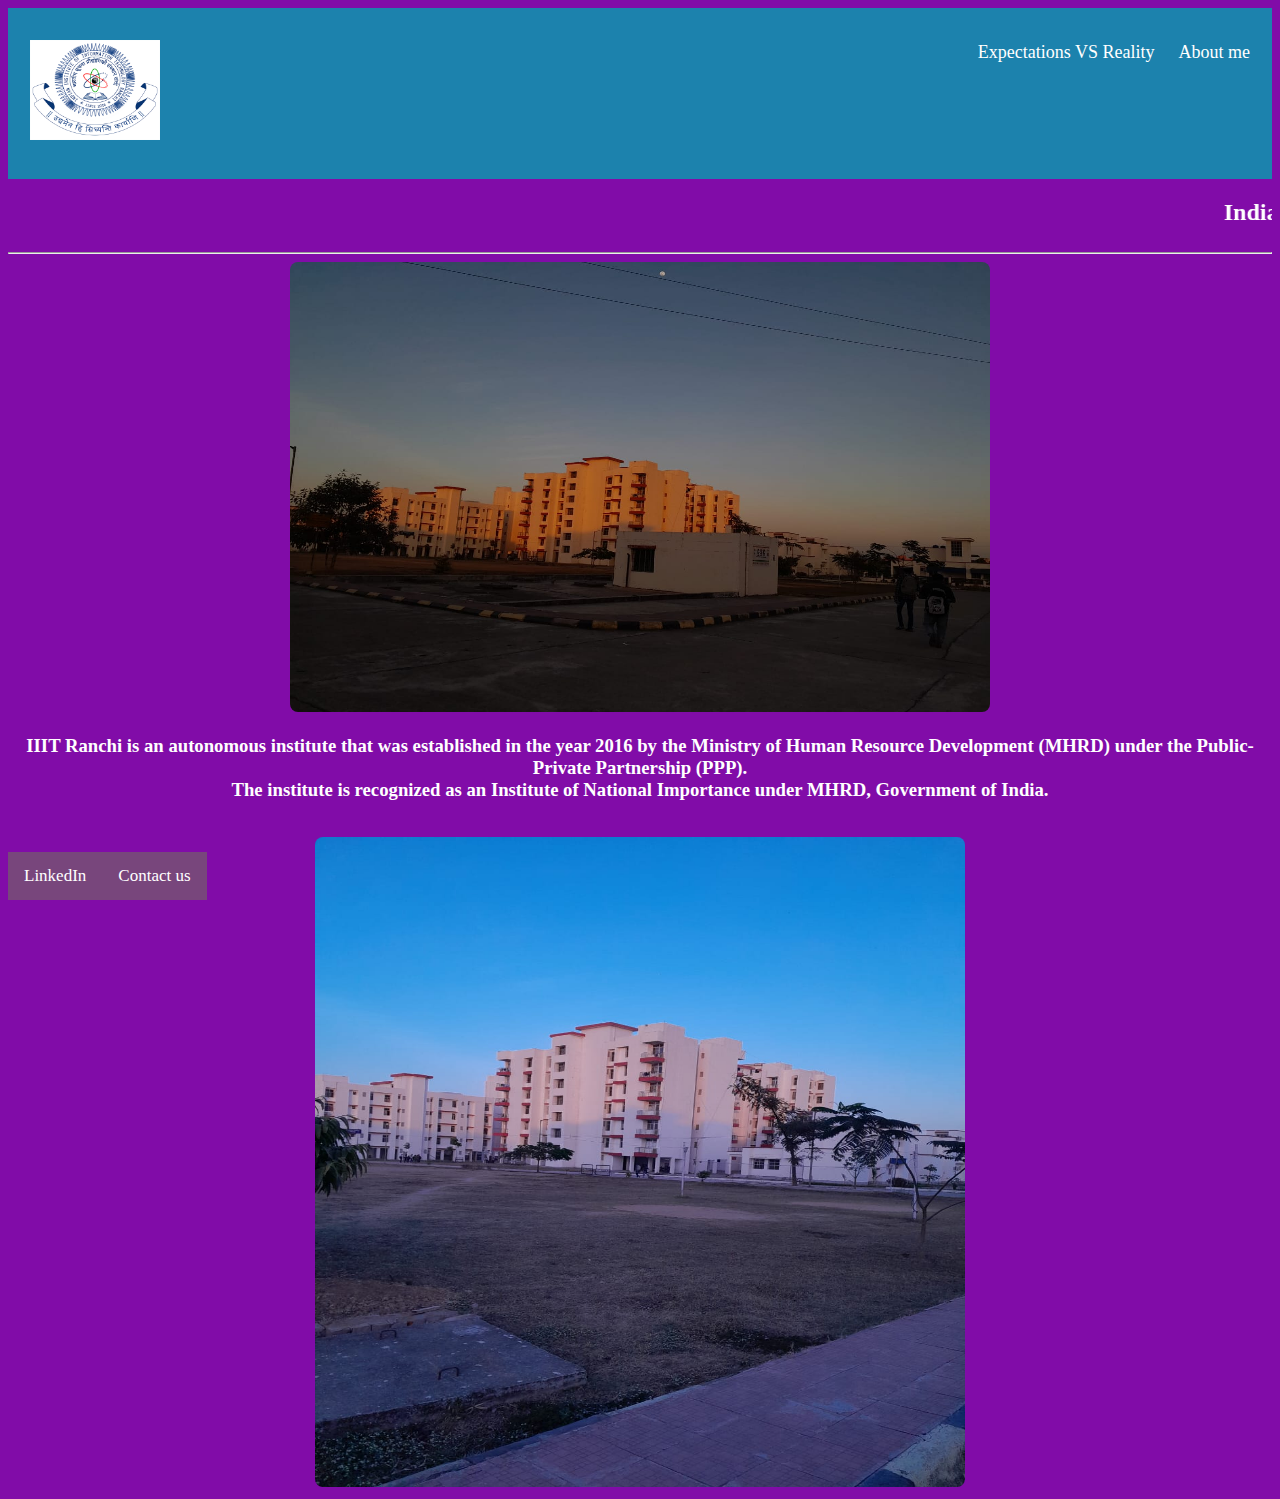
<file: index.html>
<!DOCTYPE html>
<html lang="en">
<head>
    <meta charset="UTF-8">
    <meta name="viewport" content="width=device-width, initial-scale=1.0">
    <title>Welcome | Shivam Kumar Singh</title>
    <link rel="icon" href="favicon.ico">
    <link rel="stylesheet" href="style.css">
</head>
<body>
    
    <div class="header">
        <a href="http://www.iiitranchi.ac.in/" target="main" class="image"><img src="logo.png" width="130" height="100"></a>
        <div class="header-right">
          <a href="er.html" target="_blank"><font color="white">Expectations VS Reality</font></a>
          <a href="me.html" target="_blank"><font color="white">About me</font> </a>
        </div>
      </div>
      <font color="white">


      <h2><marquee><font face="Algerian">Indian Institute of Information Technology, Ranchi</font></marquee></h2>
      <hr size="3">
    
     <center>
        <img src="hostel1.jpeg" width="700" height="450" style="border-radius:8px;">
        <h3>IIIT Ranchi is an autonomous institute that was established in the year 2016 by the Ministry of Human Resource Development (MHRD) under the Public-Private Partnership (PPP).<br>
             The institute is recognized as an Institute of National Importance under MHRD, Government of India.</h3><br>
        <img src="hostel2.jpeg" width="650" height="650" style="border-radius:8px;">
     </center>
    </font>
     <div class="navbar">
      <a href="https://www.linkedin.com/company/placement-cell-iiitr/about/" class="active">LinkedIn</a>
      <a href="http://www.iiitranchi.ac.in/contact.aspx" class="active">Contact us</a>
    </div>
    
</body>
</html>
</file>
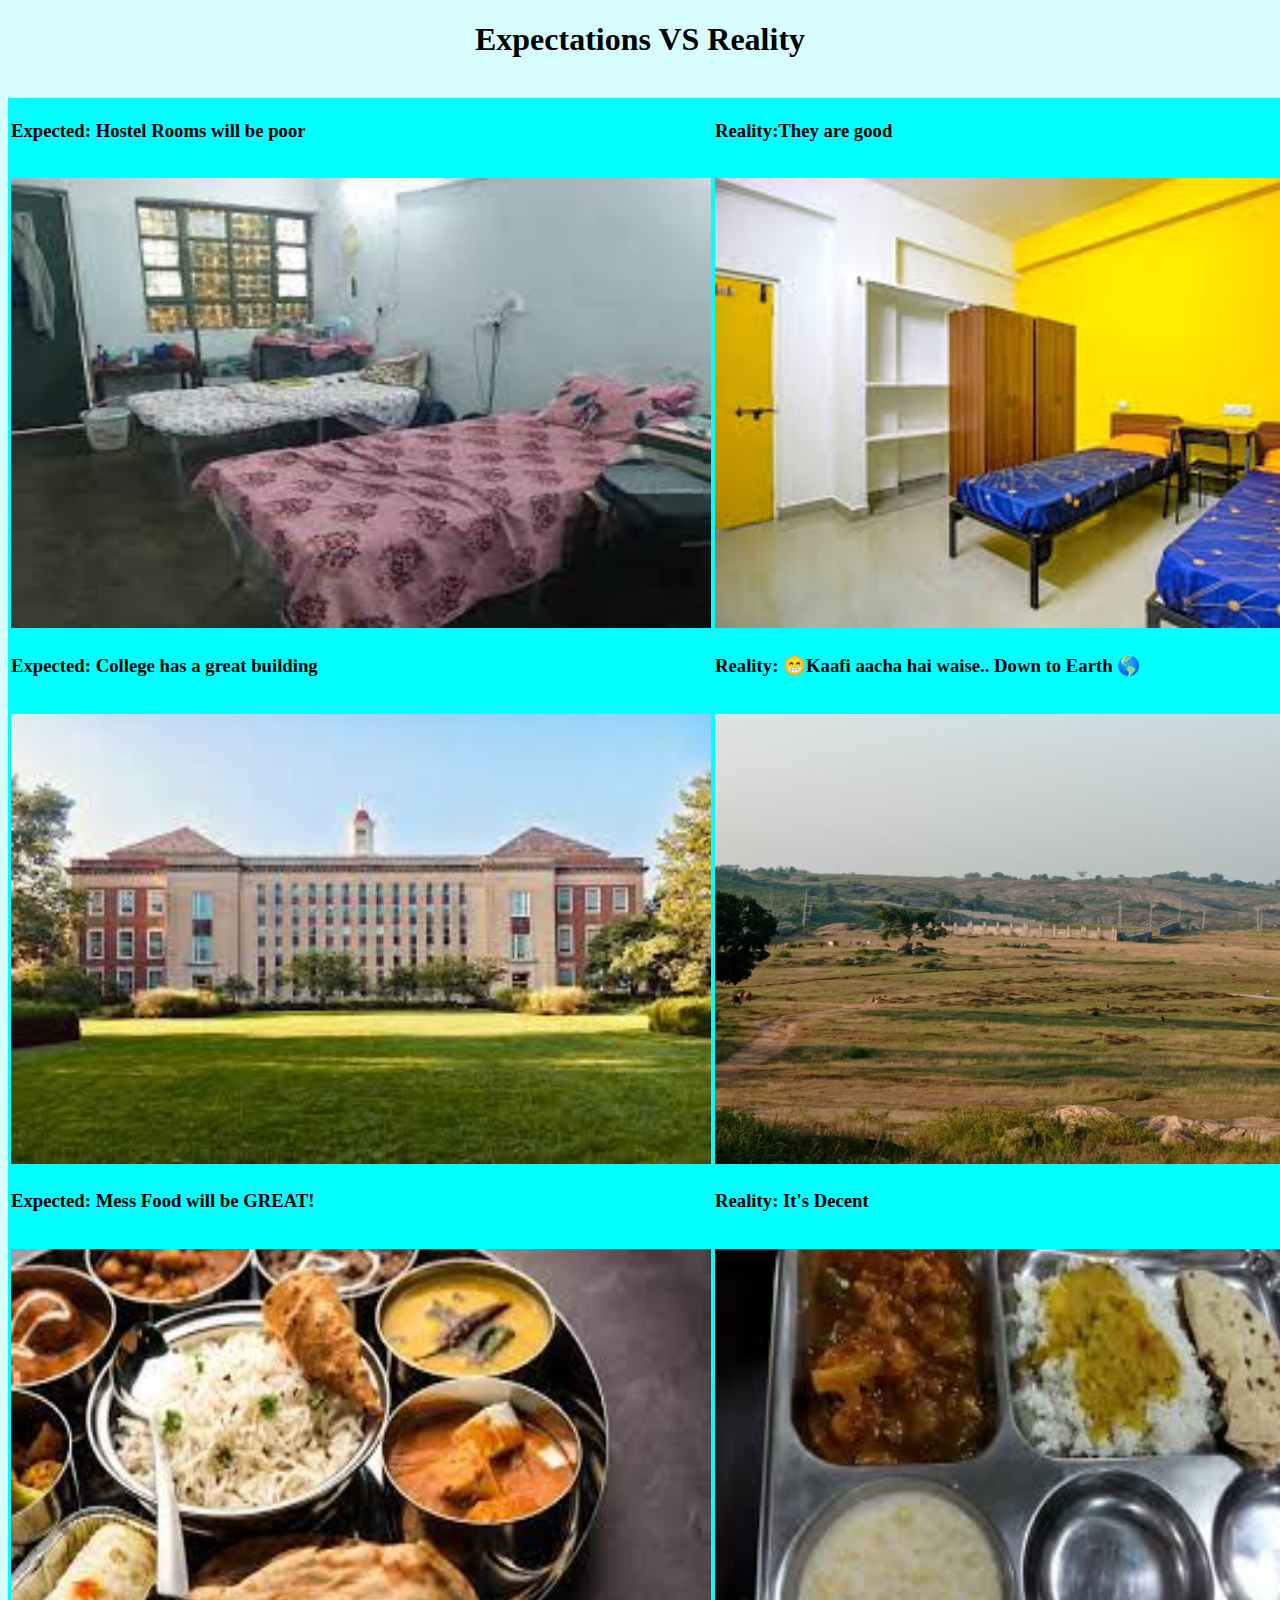
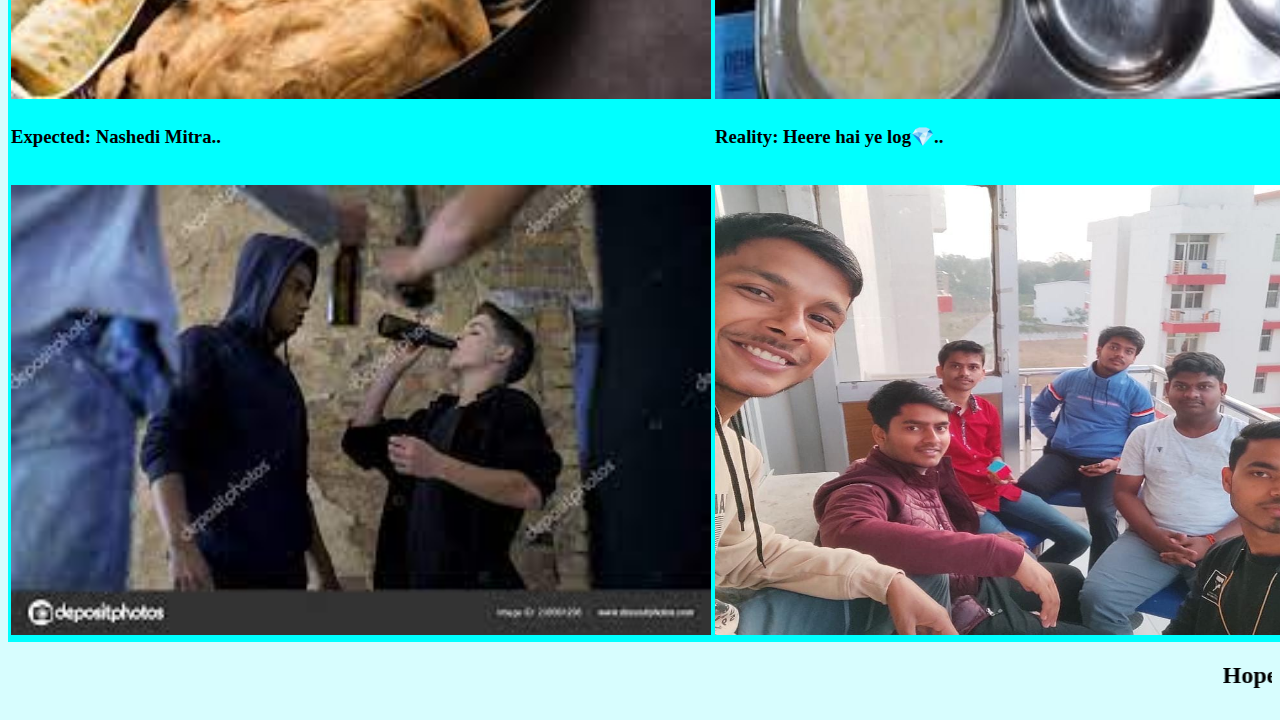
<file: er.html>
<!DOCTYPE html>
<html lang="en">
<head>
    <meta charset="UTF-8">
    <meta name="viewport" content="width=device-width, initial-scale=1.0">
    <title>Expectations VS Reality</title>
    <link rel="icon" href="er.ico">

</head>
<body background="erback.jpg">
    <center>
        <h1>Expectations VS Reality</h1><br>
    <table style="background-color: aqua;">
        <tr>
            <td><h3>Expected: Hostel Rooms will be poor</h3><br><img src="expect1.jpeg" width="700" height="450"></td>
            <td><h3>Reality:They are good</h3><br><img src="real1.jpeg" width="700" height="450"></td>
        </tr>
        <tr>
            <td><h3>Expected: College has a great building</h3><br><img src="expect2.jpeg" width="700" height="450"></td>
            <td><h3>Reality: 😁Kaafi aacha hai waise.. Down to Earth 🌎</h3><br><img src="real2.jpeg" width="700" height="450"></td>
        </tr>
        <tr>
            <td><h3>Expected: Mess Food will be GREAT! </h3><br><img src="expect3.jpeg" width="700" height="450"></td>
            <td><h3>Reality: It's Decent</h3><br><img src="real3.jpeg" width="700" height="450"></td>
        </tr>
        <tr>
            <td><h3>Expected: Nashedi Mitra..</h3><br><img src="expect4.jpeg" width="700" height="450"></td>
            <td><h3>Reality: Heere hai ye log💎.. </h3><br><img src="real4.jpeg" width="700" height="450"></td>
        </tr>

    </table>
    </center>
    <marquee><h2>Hope you liked It!</h2></marquee>
</body>
</html>
</file>
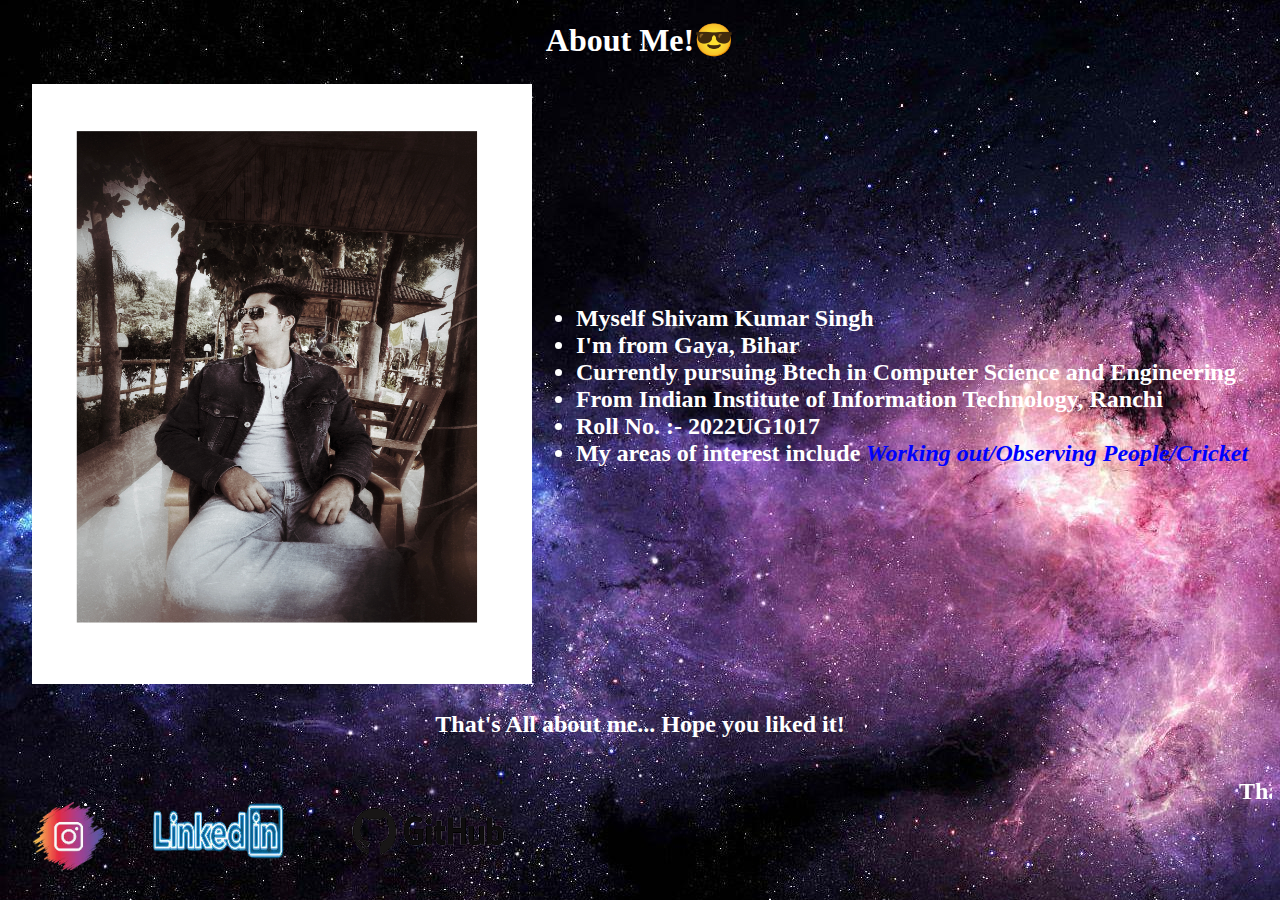
<file: me.html>
<!DOCTYPE html>
<html lang="en">
<head>
    <meta charset="UTF-8">
    <meta name="viewport" content="width=device-width, initial-scale=1.0">
    <title>I,Me, Myself </title>
    <link rel="icon" href="mefav.ico">
    <link rel="stylesheet" href="me.css">
</head>
<body background="mebg.jpg">
<font color="white">
    <center>
    <h1>About Me!😎</h1>
    <table>
        <tr>
            <td><img src="me.jpeg" width="500"height="600"></td>
            <td><h2>
                <ul>
                    <li>Myself Shivam Kumar Singh</li>
                    <li>I'm from Gaya, Bihar</li>
                    <li>Currently pursuing Btech in Computer Science and Engineering</li>
                    <li>From Indian Institute of Information Technology, Ranchi</li>
                    <li>Roll No. :- 2022UG1017</li>
                    <li>My areas of interest include<font color="blue"><em> Working out/Observing People/Cricket</em></font></li>
                </ul>
            </h2></td>
        </tr>
    </table>

</center>
<h2><center>That's All about me... Hope you liked it!</center></h2>

<marquee><h2>Thank You for visiting my website!</h2></marquee>
</font>
<div class="navbar">
    <a href="https://www.instagram.com/sksingh20_03/" class="active"><img src="insta.png" style="width:90px;height:90px;"></a>
    <a href="https://www.linkedin.com/in/shivam-kumar-singh-7a37ba250" class="active"><img src="linkedneon.png" style="width:150px;height:80px;"></a>
    <a href="https://github.com/Sksingh0007" class="active"><img src="github.png" style="width:200px;height:80px;"></a>
  </div>
  
    
</body>
</html>
</file>
<file: style.css>
body{
    background-color: #810CA8;
}

.header {
    overflow: hidden;
    background-color: #1C82AD;
    padding: 20px 10px;
  }
  
  /* Style the header links */
  .header a {
    float: left;
    color: black;
    text-align: center;
    padding: 12px;
    text-decoration: none;
    font-size: 18px;
    line-height: 25px;
  }
  
  
  .header a.logo {
    font-size: 25px;
    font-weight: bold;
  }
  
  .header a:hover {
    background-color: transparent;
    color: black;
  }
  
  .header a.active {
    background-color: rgb(73, 49, 96);
    color: white;
  }
  
  .header-right {
    float: right;
  }
  

  @media screen and (max-width: 500px) {
    .header a {
      float: none;
      display: block;
      text-align: left;
    }
    .header-right {
      float: none;
    }
  }
  * {
    box-sizing: border-box;
  }
  

/* Place the navbar at the bottom of the page, and make it stick */
.navbar {
  background-color: transparent;
  overflow: hidden;
  position: fixed;
  bottom: 0;
  width: 100%;
}

/* Style the links inside the navigation bar */
.navbar a {
  float: left;
  display: block;
  color: #f2f2f2;
  text-align: center;
  padding: 14px 16px;
  text-decoration: snow;
  font-size: 17px;
}

/* Change the color of links on hover */
.navbar a:hover {
  background-color: #ddd;
  color: black;
}

/* Add a color to the active/current link */
.navbar a.active {
  background-color: #78467c;
  color: white;
}
</file>
<file: me.css>
/* Place the navbar at the bottom of the page, and make it stick */
.navbar {
    background-color: transparent;
    overflow: hidden;
    position: fixed;
    bottom: 0;
    width: 100%;
  }
  
  /* Style the links inside the navigation bar */
  .navbar a {
    float: left;
    display: block;
    color: #f2f2f2;
    text-align: center;
    padding: 14px 16px;
    text-decoration: snow;
    font-size: 17px;
  }
  
  /* Change the color of links on hover */
  .navbar a:hover {
    background-color: #ddd;
    color: black;
  }
  
  /* Add a color to the active/current link */
  .navbar a.active {
    background-color: transparent;
    color: white;
  }
</file>
